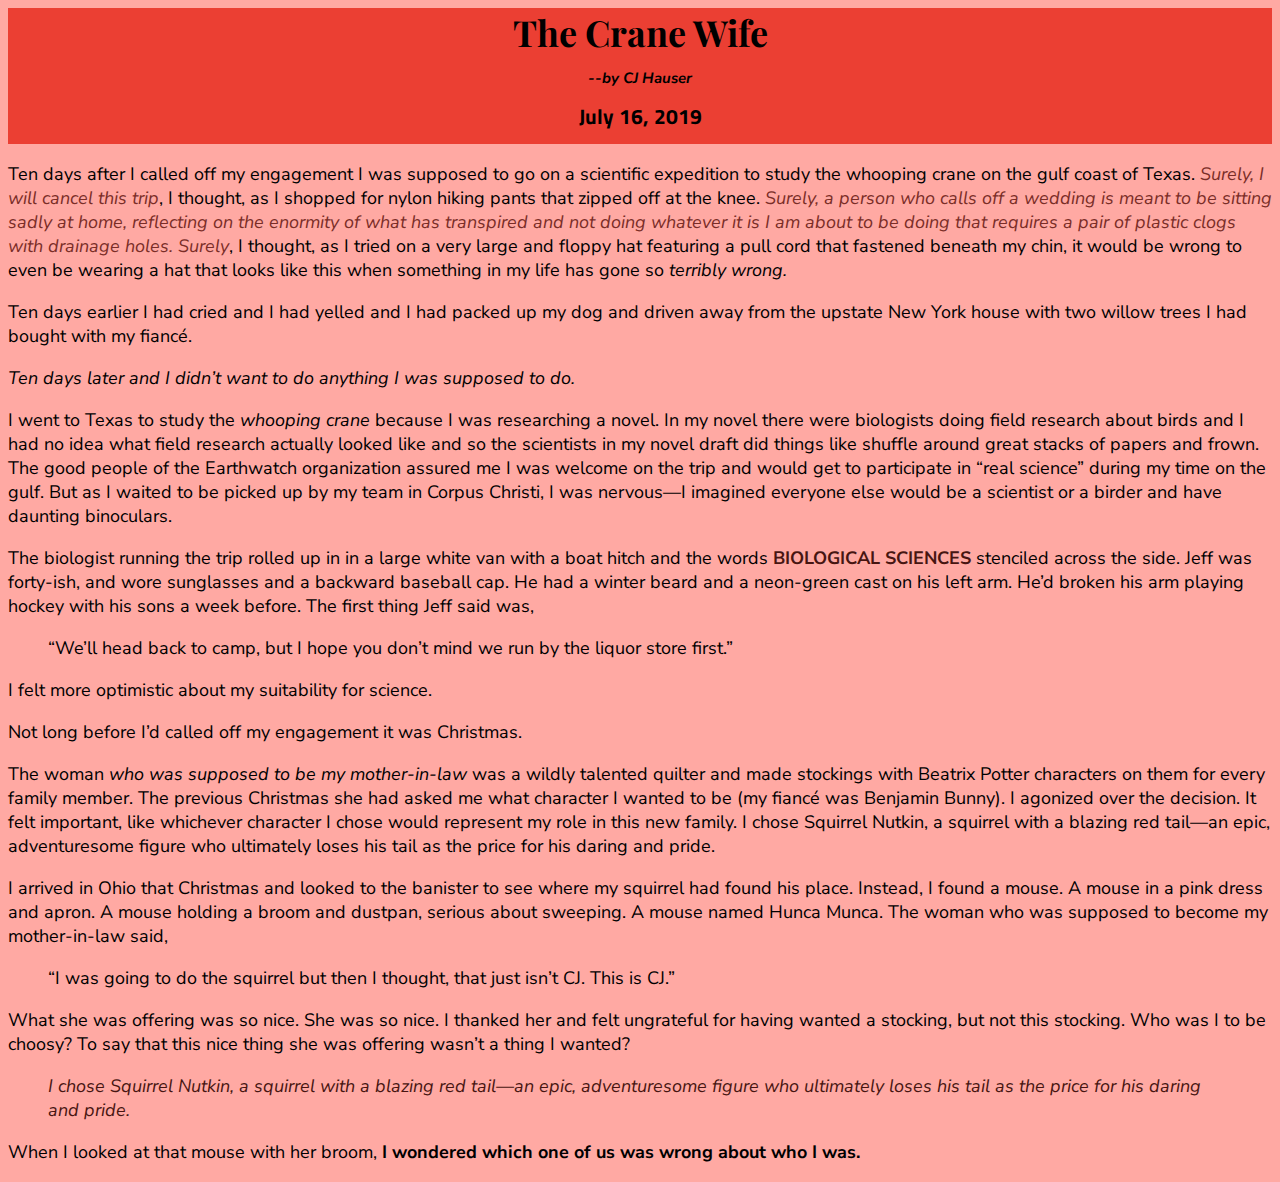
<file: project1/index.html>
<!DOCTYPE html>
<html lang="en">

<head>
    <meta charset="UTF-8">
    <meta name="viewport" content="width=device-width, initial-scale=1.0">
    <meta http-equiv="X-UA-Compatible" content="ie=edge">
    <link rel="stylesheet" href="styles.css">
    <link href="https://fonts.googleapis.com/css?family=Nunito+Sans|Playfair+Display|Titillium+Web&display=swap"
        rel="stylesheet">
    <title>project1_The Crane Wife</title>
</head>



<body>
    <header>

        <h1>The Crane Wife</h1>
        <h2><cite>--by CJ Hauser</h2></cite>
        <h3>July 16, 2019</h3>
    </header>
    <p>Ten days after I called off my engagement I was supposed to go on a scientific expedition to study the whooping
        crane on the gulf coast of Texas. <span class="thought"><i>Surely, I will cancel this trip</i></span>, I
        thought, as I shopped for nylon
        hiking pants that zipped off at the knee. <span class="thought"><i>Surely, a person who calls off a wedding is
                meant to be sitting
                sadly at home, reflecting on the enormity of what has transpired and not doing whatever it is I am about
                to
                be doing that requires a pair of plastic clogs with drainage holes. Surely</i></span>, I thought, as I
        tried on a
        very large and floppy hat featuring a pull cord that fastened beneath my chin, it would be wrong to even be
        wearing a hat that looks like this when something in my life has gone so <em>terribly wrong.</em></p>

    <p> Ten days earlier I had cried and I had yelled and I had packed up my dog and driven away from the upstate
        New York house with two willow trees I had bought with my fiancé.</p>

    <p><em>Ten days later and I didn’t want to do anything I was supposed to do.</em></p>


    <p>I went to Texas to study the <i>whooping crane</i> because I was researching a novel. In my novel there were
        biologists doing field research about birds and I had no idea what field research actually looked like and
        so the scientists in my novel draft did things like shuffle around great stacks of papers and frown. The
        good people of the Earthwatch organization assured me I was welcome on the trip and would get to participate
        in “real science” during my time on the gulf. But as I waited to be picked up by my team in Corpus Christi,
        I was nervous—I imagined everyone else would be a scientist or a birder and have daunting binoculars.</p>

    <p>The biologist running the trip rolled up in in a large white van with a boat hitch and the words <span
            class="name"><b>BIOLOGICAL
                SCIENCES </b></span>stenciled across the side. Jeff was forty-ish, and wore sunglasses and a backward
        baseball cap.
        He
        had a winter beard and a neon-green cast on his left arm. He’d broken his arm playing hockey with his sons a
        week before. The first thing Jeff said was, <blockquote>“We’ll head back to camp, but I hope you don’t mind we
            run by
            the liquor store first.”</blockquote> I felt more optimistic about my suitability for science.</p>


    <p>Not long before I’d called off my engagement it was Christmas.</p>

    <p>The woman <em>who was supposed to be my mother-in-law</em> was a wildly talented quilter and made stockings with
        Beatrix Potter characters on them for every family member. The previous Christmas she had asked me what
        character I wanted to be (my fiancé was Benjamin Bunny). I agonized over the decision. It felt important,
        like whichever character I chose would represent my role in this new family. I chose Squirrel Nutkin, a
        squirrel with a blazing red tail—an epic, adventuresome figure who ultimately loses his tail as the price
        for his daring and pride.</p>

    <p>I arrived in Ohio that Christmas and looked to the banister to see where my squirrel had found his place.
        Instead, I found a mouse. A mouse in a pink dress and apron. A mouse holding a broom and dustpan, serious
        about sweeping. A mouse named Hunca Munca. The woman who was supposed to become my mother-in-law said,
        <blockquote>“I
            was going to do the squirrel but then I thought, that just isn’t CJ. This is CJ.”</blockquote>
    </p>

    <p>What she was offering was so nice. She was so nice. I thanked her and felt ungrateful for having wanted a
        stocking, but not this stocking. Who was I to be choosy? To say that this nice thing she was offering wasn’t
        a thing I wanted?</p>
    <p>
        <blockquote> <span class="blockquote">I chose Squirrel Nutkin, a
                squirrel with a blazing red tail—an epic, adventuresome figure who ultimately loses his tail as the
                price
                for his daring and pride. </span>
        </blockquote>
    </p>

    <p>When I looked at that mouse with her broom, <strong>I wondered which one of us was wrong about who I
            was.</strong></p>

</body>

</html>
</file>
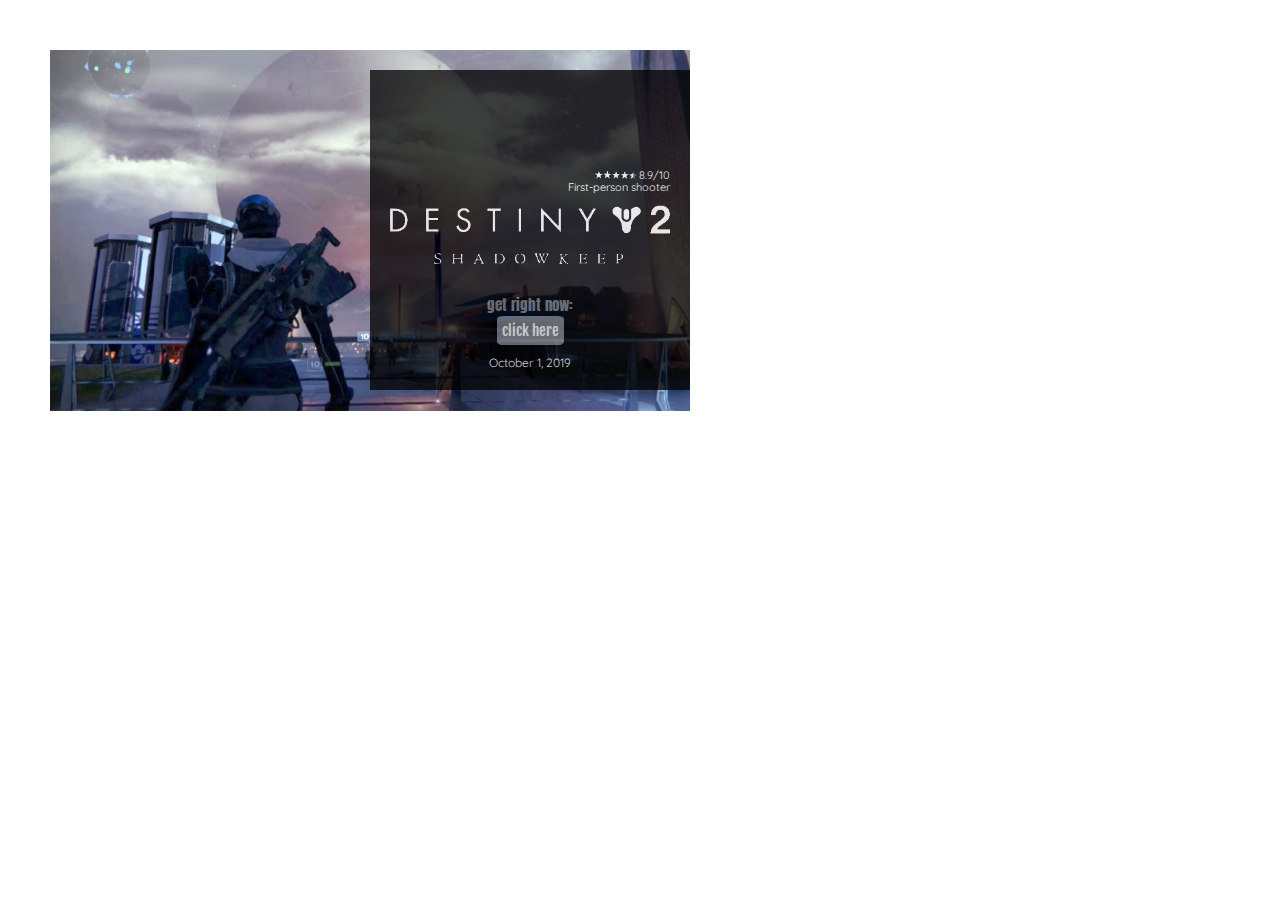
<file: project2/index.html>
<!DOCTYPE html>
<html lang="en">

<head>
    <meta charset="UTF-8">
    <meta name="viewport" content="width=device-width, initial-scale=1.0">
    <meta http-equiv="X-UA-Compatible" content="ie=edge">
    <link rel="stylesheet" href="styles.css">
    <link href="https://fonts.googleapis.com/css?family=Anton|Cabin|Fjalla+One|Quicksand&display=swap" rel="stylesheet">
    <title>destiny2gamecard</title>
    <STYLE>
        A {
            text-decoration: none;
        }
    </STYLE>
</head>


<body>
    <div class="card">
        <div class="star">
            <img src="images/starts.png" alt="4.5 star rating"></div>
        <div class="rating">
            <p>8.9/10</p>
        </div>
        <div class="fps">
            <p>First-person shooter</p>
        </div>
        <img src="images/title.png" alt="text title of destiny 2 shadowkeeper">
        <div class="promotion">
            <p>get right now:</p>
        </div>
        <div class="url">
            <p><a href="https://store.steampowered.com/app/1085660/Destiny_2/">click here</a></p>
        </div>
        <div class="release">
            <p>October 1, 2019</p>
        </div>
    </div>
</body>

</html>
</file>
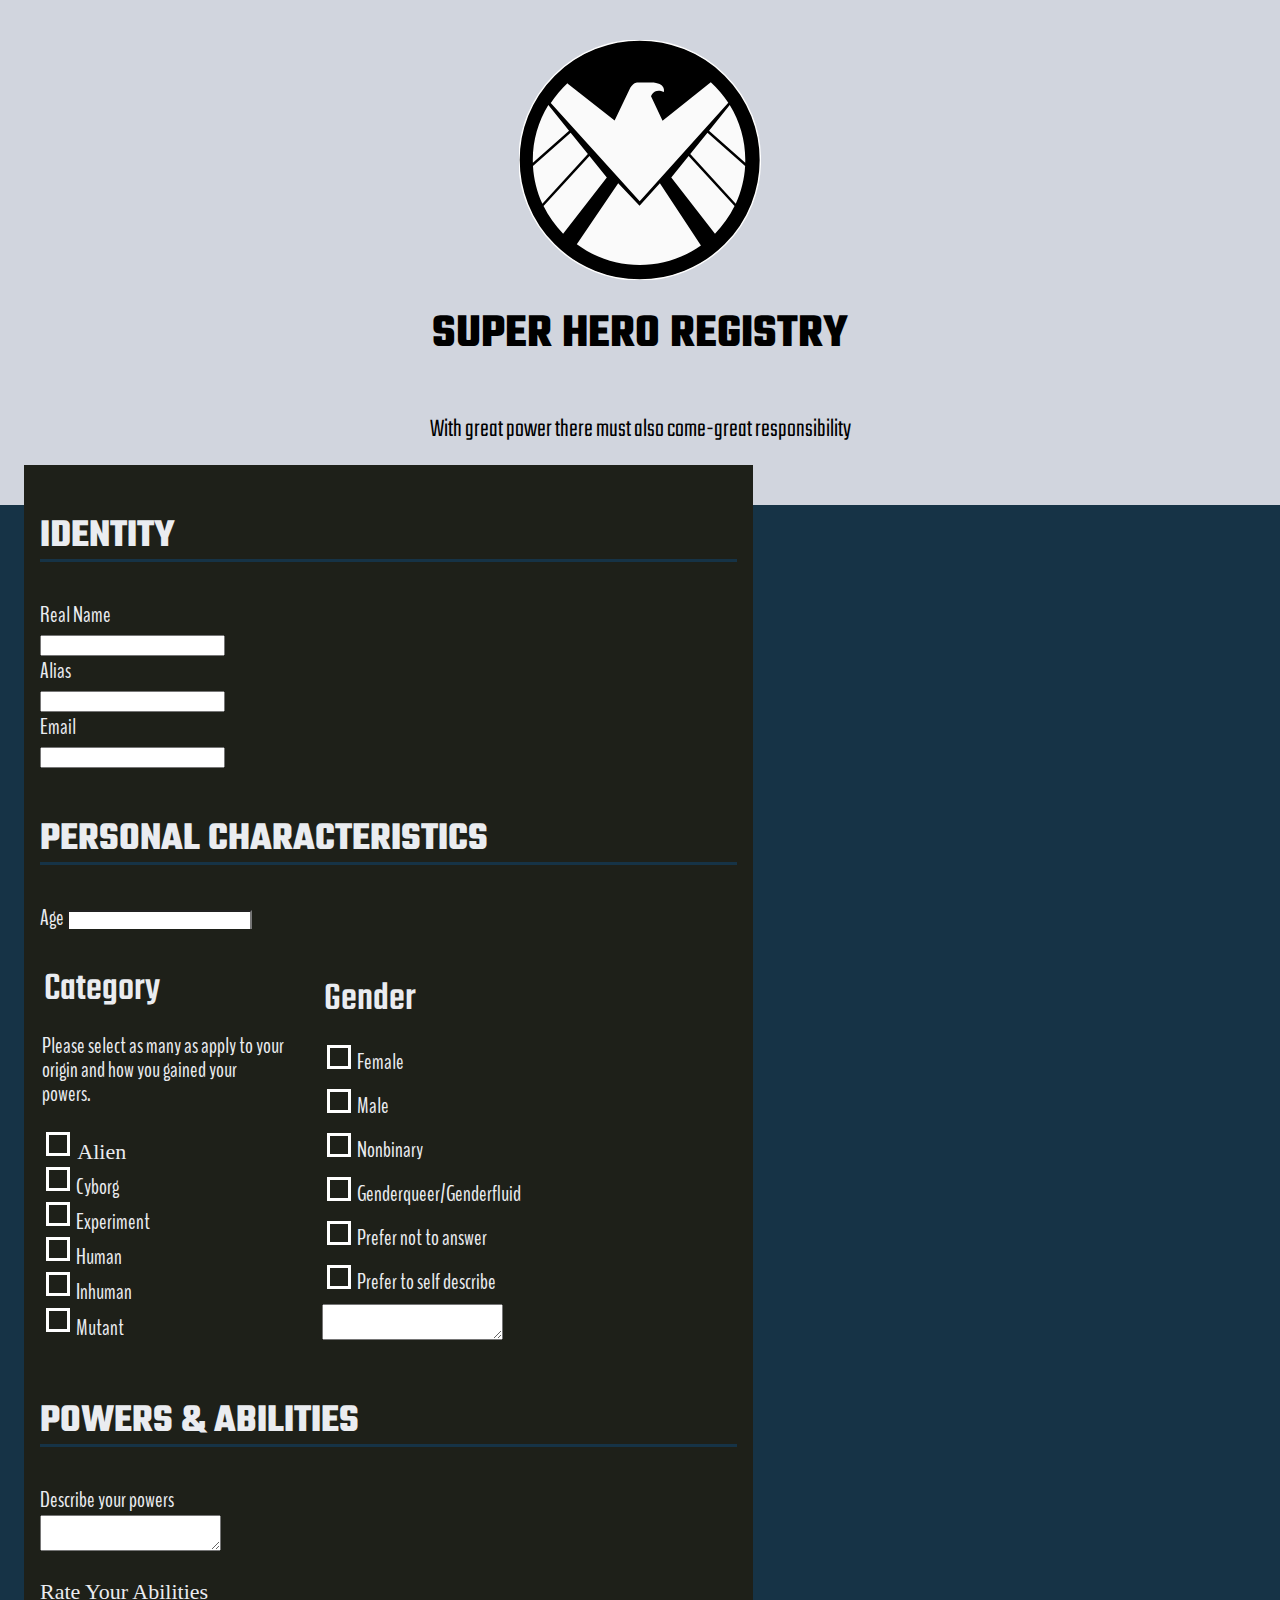
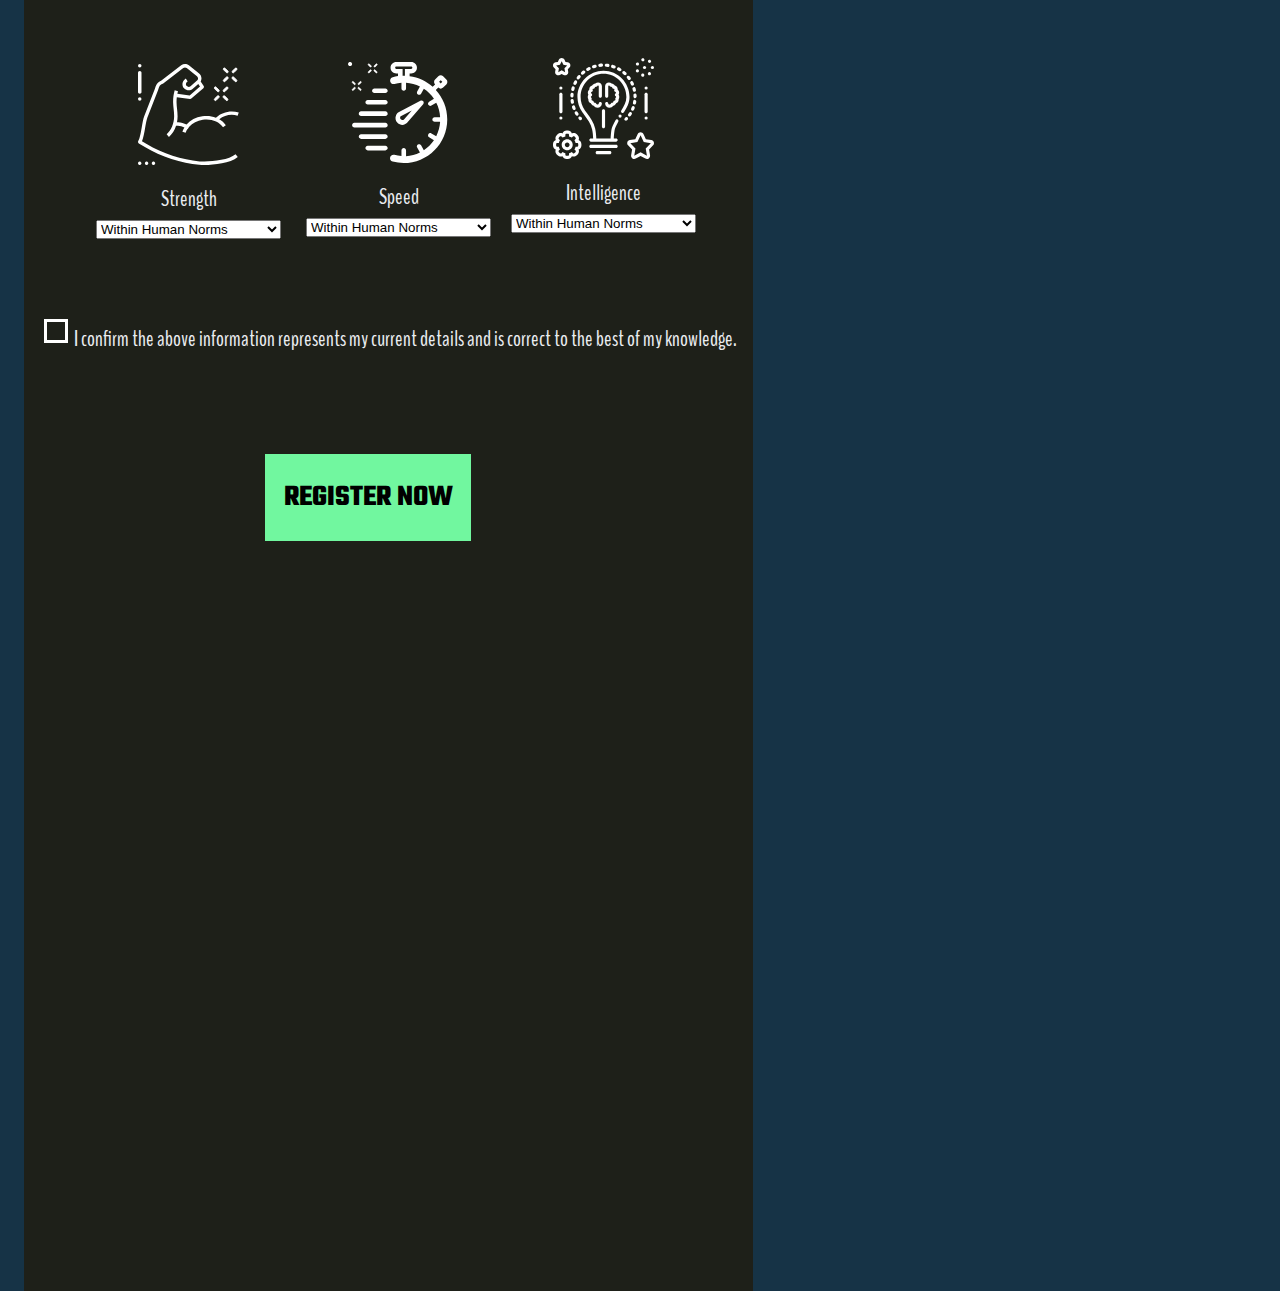
<file: project3/index1.html>
<!DOCTYPE html>
<html lang="en">

<head>
    <meta charset="UTF-8">
    <meta name="viewport" content="width=device-width, initial-scale=1.0">
    <meta http-equiv="X-UA-Compatible" content="ie=edge">
    <link href="https://fonts.googleapis.com/css?family=BenchNine:300,700|Teko:300,700&display=swap" rel="stylesheet">

    <link rel="stylesheet" href="styles1.css">
    <title>Super Hero Registry</title>
</head>
<header>
    <svg class="shield" viewBox="5 4.973 340 338.054" xmlns="http://www.w3.org/2000/svg">
        <ellipse cx="175" cy="174" rx="170" ry="169.027" style="stroke: rgb(255, 255, 255); stroke-width: 2px;" />
        <path
            d="M 73.895 65.03 C 64.66 73.591 56.543 83.283 49.737 93.877 L 175 231.997 L 299.789 93.474 C 292.838 82.853 284.558 73.164 275.148 64.646 L 207.21 118.741 L 190.98 84.357 C 190.98 84.357 194.97 72.179 209.098 78.317 C 209.098 78.317 212.785 64.842 190.989 64.842 L 172.316 64.842 C 172.316 64.842 165.766 63.796 160.586 74.685 L 139.711 118.366 L 73.268 66.211"
            style="stroke-width: 2px; fill: rgb(250, 250, 250);" />
        <path
            d="M 86.421 292.803 C 138.253 330.955 208.686 331.651 261.261 294.53 L 203.444 206.846 L 174.812 238.529 L 144.74 206.846 Z M 310.302 235.46 C 318.008 218.748 322.495 200.731 323.526 182.357 L 270.468 135.527 L 246.221 165.491 Z M 323.651 177.722 C 323.651 176.479 323.75 175.244 323.75 174 C 323.788 146.694 316.199 119.92 301.838 96.695 L 272.714 132.717 Z M 243.948 168.301 L 219.504 198.543 L 281.053 277.709 C 292.276 266.359 301.594 253.269 308.647 238.949 Z M 37.899 235.46 C 30.196 218.747 25.712 200.731 24.684 182.357 L 77.733 135.527 L 101.972 165.518 Z M 24.55 177.722 C 24.55 176.479 24.452 175.244 24.452 174 C 24.413 146.694 32.002 119.92 46.364 96.695 L 75.487 132.717 Z M 104.253 168.301 L 128.697 198.543 L 67.148 277.709 C 55.925 266.359 46.607 253.269 39.555 238.949 Z"
            style="stroke-width: 2px; fill: rgb(250, 250, 250);" />
    </svg>
    <h1>SUPER HERO REGISTRY</h1>
    <h2>With great power there must also come-great responsibility</h2>
</header>

<body>
    <main>
        <h3>IDENTITY</h3>
        <div class="form"></div>
        <form action="">
            <label for="real-name">Real Name</label>
            <input id="real-name" type="text">

            <label for="alias">Alias</label>
            <input id="alias" type="text">

            <label for="email">Email</label>
            <input id="email" type="email">
            <h3>PERSONAL CHARACTERISTICS</h3>
            <label for="age">
                Age
                <input id="age" type="number" placeholder="" required>

            </label>
            <div class="category">
                <fieldset>
                    <legend>Category</legend>
                    <div class="description">
                        <p>Please select as many as apply to your origin and how you gained your powers.</p>
                    </div>
                    <lable for="alien">
                        <input id="alien" type="checkbox">
                        Alien</label>
                        <label for="cyborg">
                            <input id="cyborg" type="checkbox">
                            Cyborg</label>
                        <label for="experiment">
                            <input id="experiment" type="checkbox">
                            Experiment</label>
                        <label for="human">
                            <input id="human" type="checkbox">
                            Human</label>
                        <label for="inhuman">
                            <input id="inhuman" type="checkbox">
                            Inhuman</label>
                        <label for="mutant">
                            <input id="mutant" type="checkbox">
                            Mutant</label>
                </fieldset>
            </div>
            <div class="gender">
                <fieldset>
                    <legend>Gender</legend>
                    <label for="female">
                        <input name="gender" id="female" type="radio">
                        Female</label>
                    <label for="male">
                        <input name="gender" id="male" type="radio">
                        Male</label>
                    <label for="nonbinary">
                        <input name="gender" id="nonbinary" type="radio">
                        Nonbinary</label>
                    <label for="genderqueer/genderfluid">
                        <input name="gender" id="genderqueer/genderfluid" type="radio">
                        Genderqueer/Genderfluid</label>
                    <label for="prefer not to answer">
                        <input name="gender" id="prefer not to answer" type="radio">
                        Prefer not to answer</label>
                    <label for="prefer to self describe">
                        <input name="gender" id="prefer to self describe" type="radio">
                        Prefer to self describe</label>
                    <textarea name="" id="prefer to self describe"></textarea>
                </fieldset>
            </div>
            <div class="powerabilities">
                <h3>POWERS & ABILITIES</h3>
                <div class="age">
                    <label for="powers">Describe your powers</label>
                    <textarea name="" id="powers"></textarea>
                </div>
                <p>Rate Your Abilities</p>
                <div class="musslearm">
                    <svg class="strength" viewBox="3.654 2.709 58.553 58.696" xmlns="http://www.w3.org/2000/svg">
                        <path
                            d="M 4.212 61.3 C 4.356 61.37 4.506 61.405 4.651 61.405 C 5.02 61.405 5.374 61.2 5.549 60.846 C 5.794 60.352 5.589 59.753 5.095 59.508 C 4.601 59.264 4.002 59.468 3.757 59.963 C 3.513 60.457 3.717 61.056 4.212 61.3 Z"
                            style="fill: rgb(255, 255, 255);" />
                        <path
                            d="M 8.216 61.3 C 8.36 61.37 8.51 61.405 8.655 61.405 C 9.024 61.405 9.378 61.2 9.553 60.846 C 9.798 60.352 9.593 59.753 9.099 59.508 C 8.605 59.264 8.006 59.468 7.761 59.963 C 7.517 60.457 7.721 61.056 8.216 61.3 Z"
                            style="fill: rgb(255, 255, 255);" />
                        <path
                            d="M 12.216 61.3 C 12.36 61.37 12.51 61.405 12.655 61.405 C 13.024 61.405 13.378 61.2 13.553 60.846 C 13.798 60.352 13.593 59.753 13.099 59.508 C 12.605 59.264 12.006 59.468 11.761 59.963 C 11.517 60.457 11.721 61.056 12.216 61.3 Z"
                            style="fill: rgb(255, 255, 255);" />
                        <path
                            d="M39.419,59.304c-10.048-0.85-21.536-4.617-30.731-10.08l-2.727-1.619c0.406-0.95,0.641-1.943,0.87-2.91  c0.068-0.29,0.137-0.579,0.209-0.865c0.211-0.827,0.445-2.175,0.716-3.734c0.39-2.245,0.875-5.039,1.313-6.162l5.99-15.352  c0.131-0.335,0.25-0.696,0.372-1.065c0.324-0.986,0.66-2.007,1.288-2.559c0.354-0.312,0.815-0.544,1.26-0.749  c0.052-0.023,0.101-0.051,0.146-0.083l11.853-9.077c0.594-0.457,1.418-0.451,2.004,0.02l5.944,4.755  c0.376,0.301,0.598,0.75,0.608,1.232s-0.191,0.94-0.554,1.258l-3.792,3.317c-0.644,0.563-1.616,0.528-2.219-0.073  c-0.346-0.346-0.516-0.822-0.468-1.309c0.049-0.486,0.31-0.921,0.717-1.192l0.336-0.225l-1.111-1.662l-0.335,0.224  c-0.907,0.604-1.489,1.573-1.597,2.658s0.273,2.149,1.044,2.92c1.345,1.346,3.52,1.418,4.949,0.165l3.189-2.79l0.981,1.472  l-5.991,5.136l-7.157-0.895c0.109-0.512,0.234-1.021,0.38-1.525l-1.92-0.557c-0.671,2.309-0.981,4.698-0.926,7.103  c0.03,1.291,0.168,2.577,0.302,3.821c0.156,1.462,0.304,2.843,0.295,4.242c-0.027,4.189-1.65,8.1-4.341,10.459l1.318,1.504  c1.905-1.67,3.316-3.923,4.152-6.5c0.302-0.101,0.686-0.094,1.063-0.062c1.313,0.117,2.588,0.477,3.785,1.016  c-0.488,0.784-0.886,1.621-1.182,2.503l1.896,0.637c0.258-0.769,0.612-1.497,1.047-2.178c0.024,0.016,0.05,0.028,0.073,0.044  l0.959-1.399c1.884-2.11,4.66-3.581,7.889-4.064c4.835-0.725,9.33,0.933,11.751,4.317l1.627-1.164  c-1.004-1.403-2.306-2.55-3.808-3.42c2.897-2.411,7.09-3.279,10.665-2.037l0.656-1.889c-4.508-1.57-9.844-0.3-13.271,2.994  c-2.38-0.907-5.106-1.201-7.915-0.779c-3.739,0.558-6.961,2.292-9.154,4.787c-1.514-0.741-3.157-1.208-4.843-1.359  c-0.221-0.02-0.458-0.029-0.7-0.027c0.208-1.087,0.325-2.213,0.332-3.369c0.01-1.514-0.151-3.016-0.307-4.469  c-0.129-1.203-0.262-2.447-0.29-3.655c-0.024-1.004,0.032-2.005,0.148-2.998l7.666,0.958C33.917,22.997,33.959,23,34,23  c0.237,0,0.469-0.085,0.65-0.241l7-6c0.385-0.329,0.462-0.893,0.182-1.313l-1.754-2.632c0.299-0.548,0.471-1.161,0.457-1.803  c-0.023-1.076-0.52-2.079-1.359-2.751l-5.943-4.755c-1.308-1.046-3.148-1.062-4.474-0.042l-11.323,8.712l-0.37,0.253  c-0.535,0.249-1.143,0.567-1.666,1.027c-1.036,0.911-1.479,2.252-1.868,3.436c-0.109,0.333-0.217,0.66-0.335,0.964l-5.99,15.352  c-0.511,1.31-0.974,3.973-1.421,6.547c-0.253,1.455-0.491,2.83-0.683,3.583c-0.076,0.297-0.147,0.597-0.218,0.897  c-0.28,1.186-0.545,2.305-1.097,3.257c-0.274,0.474-0.116,1.081,0.354,1.36l3.523,2.093c9.443,5.609,21.25,9.479,31.585,10.353  c0.801,0.068,1.81,0.108,2.962,0.108c5.749,0,15.023-1.006,19.423-4.633l-1.271-1.543C55.82,58.975,44.479,59.73,39.419,59.304z"
                            style="fill: rgb(255, 255, 255);" />
                        <g style="" transform="matrix(0.883978, 0, 0, 0.886427, -4.810647, -5.505607)">
                            <path
                                d="M 61.767 27.286 C 61.867 27.386 62.067 27.486 62.267 27.486 C 62.467 27.486 62.667 27.386 62.767 27.286 C 63.067 26.986 63.067 26.486 62.767 26.286 L 60.967 24.486 C 60.667 24.186 60.167 24.186 59.967 24.486 C 59.667 24.786 59.667 25.286 59.967 25.486 L 61.767 27.286 Z"
                                style="stroke-width: 0.564843px; fill: rgb(255, 255, 255); stroke: rgb(255, 255, 255);" />
                            <path
                                d="M 67.467 33.086 C 67.567 33.186 67.767 33.286 67.967 33.286 C 68.167 33.286 68.367 33.186 68.467 33.086 C 68.767 32.786 68.767 32.286 68.467 32.086 L 66.667 30.286 C 66.367 29.986 65.867 29.986 65.667 30.286 C 65.467 30.586 65.367 31.086 65.667 31.286 L 67.467 33.086 Z"
                                style="stroke-width: 0.564843px; fill: rgb(255, 255, 255); stroke: rgb(255, 255, 255);" />
                            <path
                                d="M 60.467 33.286 C 60.667 33.286 60.867 33.186 60.967 33.086 L 62.767 31.286 C 63.067 30.986 63.067 30.486 62.767 30.286 C 62.467 29.986 61.967 29.986 61.767 30.286 L 59.967 31.986 C 59.667 32.286 59.667 32.786 59.967 32.986 C 60.067 33.186 60.267 33.286 60.467 33.286 Z"
                                style="stroke-width: 0.564843px; fill: rgb(255, 255, 255); stroke: rgb(255, 255, 255);" />
                            <path
                                d="M 66.267 27.486 C 66.467 27.486 66.667 27.386 66.767 27.286 L 68.567 25.486 C 68.867 25.186 68.867 24.686 68.567 24.486 C 68.267 24.286 67.767 24.186 67.567 24.486 L 65.767 26.286 C 65.467 26.586 65.467 27.086 65.767 27.286 C 65.867 27.386 66.067 27.486 66.267 27.486 Z"
                                style="stroke-width: 0.564843px; fill: rgb(255, 255, 255); stroke: rgb(255, 255, 255);" />
                        </g>
                        <g style="" transform="matrix(0.883978, 0, 0, 0.886427, 0.396386, -16.505608)">
                            <path
                                d="M 61.767 27.286 C 61.867 27.386 62.067 27.486 62.267 27.486 C 62.467 27.486 62.667 27.386 62.767 27.286 C 63.067 26.986 63.067 26.486 62.767 26.286 L 60.967 24.486 C 60.667 24.186 60.167 24.186 59.967 24.486 C 59.667 24.786 59.667 25.286 59.967 25.486 L 61.767 27.286 Z"
                                style="stroke-width: 0.564843px; fill: rgb(255, 255, 255); stroke: rgb(255, 255, 255);" />
                            <path
                                d="M 67.467 33.086 C 67.567 33.186 67.767 33.286 67.967 33.286 C 68.167 33.286 68.367 33.186 68.467 33.086 C 68.767 32.786 68.767 32.286 68.467 32.086 L 66.667 30.286 C 66.367 29.986 65.867 29.986 65.667 30.286 C 65.467 30.586 65.367 31.086 65.667 31.286 L 67.467 33.086 Z"
                                style="stroke-width: 0.564843px; fill: rgb(255, 255, 255); stroke: rgb(255, 255, 255);" />
                            <path
                                d="M 60.467 33.286 C 60.667 33.286 60.867 33.186 60.967 33.086 L 62.767 31.286 C 63.067 30.986 63.067 30.486 62.767 30.286 C 62.467 29.986 61.967 29.986 61.767 30.286 L 59.967 31.986 C 59.667 32.286 59.667 32.786 59.967 32.986 C 60.067 33.186 60.267 33.286 60.467 33.286 Z"
                                style="stroke-width: 0.564843px; fill: rgb(255, 255, 255); stroke: rgb(255, 255, 255);" />
                            <path
                                d="M 66.267 27.486 C 66.467 27.486 66.667 27.386 66.767 27.286 L 68.567 25.486 C 68.867 25.186 68.867 24.686 68.567 24.486 C 68.267 24.286 67.767 24.186 67.567 24.486 L 65.767 26.286 C 65.467 26.586 65.467 27.086 65.767 27.286 C 65.867 27.386 66.067 27.486 66.267 27.486 Z"
                                style="stroke-width: 0.564843px; fill: rgb(255, 255, 255); stroke: rgb(255, 255, 255);" />
                        </g>
                        <g transform="matrix(1, 0, 0, 1, -3.770447, 0.000099)">
                            <circle cx="8.439" cy="23.002" r="1.015" style="fill: rgb(255, 255, 255);" />
                            <circle cx="8.439" cy="3.724" r="1.015" style="fill: rgb(255, 255, 255);" />
                            <path
                                d="M 9.453 7.782 C 9.453 7.222 8.999 6.768 8.439 6.768 C 7.879 6.768 7.424 7.222 7.424 7.782 L 7.424 18.943 C 7.424 19.504 7.879 19.958 8.439 19.958 C 8.999 19.958 9.453 19.504 9.453 18.943 L 9.453 7.782 Z"
                                style="fill: rgb(255, 255, 255);" />
                        </g>
                    </svg>
                    <label for="strength">Strength</label>
                    <select name="" id="strength">
                        <option value="within human norms">Within Human Norms</option>
                        <option value="noticeably above norms">Noticeably Above Norms</option>
                        <option value="significantly beyond norms">Significantly Beyond Norms</option>
                        <option value="wildy beyond norms">Wildy Beyond Norms</option>
                        <option value="unlimited">Unlimited</option>
                    </select>
                </div>

                <div class="clock">
                    <svg class="speed" viewBox="4.921 6 88 88" xmlns="http://www.w3.org/2000/svg">
                        <path
                            d="M83.6,28.3L83.6,28.3c0.6,0.6,1.4,0.9,2.1,0.9s1.5-0.3,2.1-0.9l2.8-2.8c0.6-0.6,0.9-1.3,0.9-2.1c0-0.8-0.3-1.6-0.9-2.1  l-2.8-2.8c-1.2-1.2-3.1-1.2-4.2,0l-2.8,2.8c-0.6,0.6-0.9,1.3-0.9,2.1c0,0.8,0.3,1.6,0.9,2.1l0,0l-2.1,2.1  c-5.5-4.9-12.4-8.2-20.1-9.2V16H60c2.8,0,5-2.2,5-5s-2.2-5-5-5H47c-2.8,0-5,2.2-5,5s2.2,5,5,5h1.5v2.3c-1.6,0.2-3.1,0.5-4.6,0.9  c-1.6,0.4-2.6,2.1-2.2,3.7c0.4,1.6,2,2.6,3.7,2.2c2-0.5,4.1-0.8,6.1-1V29c0,1.1,0.9,2,2,2s2-0.9,2-2v-4.9c4.3,0.3,8.4,1.4,12.1,3.3  l-2.4,4.2c-0.5,1-0.2,2.2,0.7,2.7c0.3,0.2,0.7,0.3,1,0.3c0.7,0,1.4-0.4,1.7-1l2.4-4.2c3.5,2.3,6.4,5.2,8.8,8.7l-4.2,2.5  c-0.9,0.6-1.3,1.8-0.7,2.7c0.4,0.6,1,1,1.7,1c0.3,0,0.7-0.1,1-0.3l4.2-2.5c2,3.8,3.2,8.1,3.4,12.6h-4.8c-1.1,0-2,0.9-2,2s0.9,2,2,2  h4.8c-0.3,4.5-1.5,8.7-3.4,12.6l-4.2-2.5c-1-0.6-2.2-0.3-2.7,0.7s-0.3,2.2,0.7,2.7l4.2,2.5c-2.3,3.4-5.3,6.4-8.8,8.7l-2.4-4.2  c-0.5-1-1.8-1.3-2.7-0.7c-1,0.5-1.3,1.8-0.7,2.7l2.4,4.2c-3.7,1.8-7.8,3-12.1,3.3V83c0-1.1-0.9-2-2-2s-2,0.9-2,2v4.9  c-2.1-0.1-4.1-0.4-6.2-1c-1.6-0.4-3.2,0.5-3.7,2.2c-0.4,1.6,0.5,3.2,2.2,3.7c3.1,0.8,6.3,1.2,9.6,1.2c21,0,38-17,38-38  c0-9.9-3.8-18.9-10-25.6L83.6,28.3z M85.7,21.9l1.4,1.4l-1.4,1.4l-1.4-1.4L85.7,21.9z M47,12c-0.5,0-1-0.5-1-1s0.5-1,1-1h13  c0.5,0,1,0.5,1,1s-0.5,1-1,1h-5.5v6c-0.4,0-0.7,0-1.1,0c-0.3,0-0.6,0-0.9,0v-6H47z M56.5,58.9c0,0,0.1-0.1,0.1-0.1l13.8-15.9  c0.6-0.7,0.7-1.8,0.1-2.6c-0.6-0.8-1.6-1-2.5-0.5l-18.6,9.8c-1.2,0.6-2.1,1.6-2.6,2.7c-1,2.2-0.5,4.8,1.2,6.6  c1.2,1.2,2.8,1.9,4.3,1.9C53.8,60.5,55.3,60,56.5,58.9z M50.9,55.9c-0.6-0.6-0.7-1.4-0.4-2.2c0.1-0.3,0.4-0.5,0.8-0.7l9.2-4.8  L53.7,56C52.9,56.7,51.6,56.7,50.9,55.9z M39.5,31c0,1.1-0.9,2-2,2h-9.6c-1.1,0-2-0.9-2-2s0.9-2,2-2h9.6C38.6,29,39.5,29.9,39.5,31z   M39.5,41c0,1.1-0.9,2-2,2H22.1c-1.1,0-2-0.9-2-2s0.9-2,2-2h15.4C38.6,39,39.5,39.9,39.5,41z M39.5,51c0,1.1-0.9,2-2,2H16.3  c-1.1,0-2-0.9-2-2s0.9-2,2-2h21.2C38.6,49,39.5,49.9,39.5,51z M39.5,61c0,1.1-0.9,2-2,2h-27c-1.1,0-2-0.9-2-2s0.9-2,2-2h27  C38.6,59,39.5,59.9,39.5,61z M39.5,71c0,1.1-0.9,2-2,2H16.3c-1.1,0-2-0.9-2-2s0.9-2,2-2h21.2C38.6,69,39.5,69.9,39.5,71z M39.5,81  c0,1.1-0.9,2-2,2H22.1c-1.1,0-2-0.9-2-2s0.9-2,2-2h15.4C38.6,79,39.5,79.9,39.5,81z"
                            style="fill: rgb(255, 255, 255);" />
                        <g style="" transform="matrix(0.883978, 0, 0, 0.886427, -44.310604, 1.387691)">
                            <path
                                d="M 61.767 27.286 C 61.867 27.386 62.067 27.486 62.267 27.486 C 62.467 27.486 62.667 27.386 62.767 27.286 C 63.067 26.986 63.067 26.486 62.767 26.286 L 60.967 24.486 C 60.667 24.186 60.167 24.186 59.967 24.486 C 59.667 24.786 59.667 25.286 59.967 25.486 L 61.767 27.286 Z"
                                style="stroke-width: 0.564843px; fill: rgb(255, 255, 255); stroke: rgb(255, 255, 255);" />
                            <path
                                d="M 67.467 33.086 C 67.567 33.186 67.767 33.286 67.967 33.286 C 68.167 33.286 68.367 33.186 68.467 33.086 C 68.767 32.786 68.767 32.286 68.467 32.086 L 66.667 30.286 C 66.367 29.986 65.867 29.986 65.667 30.286 C 65.467 30.586 65.367 31.086 65.667 31.286 L 67.467 33.086 Z"
                                style="stroke-width: 0.564843px; fill: rgb(255, 255, 255); stroke: rgb(255, 255, 255);" />
                            <path
                                d="M 60.467 33.286 C 60.667 33.286 60.867 33.186 60.967 33.086 L 62.767 31.286 C 63.067 30.986 63.067 30.486 62.767 30.286 C 62.467 29.986 61.967 29.986 61.767 30.286 L 59.967 31.986 C 59.667 32.286 59.667 32.786 59.967 32.986 C 60.067 33.186 60.267 33.286 60.467 33.286 Z"
                                style="stroke-width: 0.564843px; fill: rgb(255, 255, 255); stroke: rgb(255, 255, 255);" />
                            <path
                                d="M 66.267 27.486 C 66.467 27.486 66.667 27.386 66.767 27.286 L 68.567 25.486 C 68.867 25.186 68.867 24.686 68.567 24.486 C 68.267 24.286 67.767 24.186 67.567 24.486 L 65.767 26.286 C 65.467 26.586 65.467 27.086 65.767 27.286 C 65.867 27.386 66.067 27.486 66.267 27.486 Z"
                                style="stroke-width: 0.564843px; fill: rgb(255, 255, 255); stroke: rgb(255, 255, 255);" />
                        </g>
                        <path
                            d="M 5.92 9.393 C 6.178 9.519 6.447 9.581 6.706 9.581 C 7.367 9.581 8.001 9.214 8.314 8.58 C 8.753 7.696 8.386 6.623 7.501 6.185 C 6.617 5.748 5.544 6.113 5.105 6.999 C 4.669 7.884 5.034 8.956 5.92 9.393 Z"
                            style="fill: rgb(255, 255, 255);" />
                        <g style="" transform="matrix(0.883978, 0, 0, 0.886427, -30.387737, -13.924606)">
                            <path
                                d="M 61.767 27.286 C 61.867 27.386 62.067 27.486 62.267 27.486 C 62.467 27.486 62.667 27.386 62.767 27.286 C 63.067 26.986 63.067 26.486 62.767 26.286 L 60.967 24.486 C 60.667 24.186 60.167 24.186 59.967 24.486 C 59.667 24.786 59.667 25.286 59.967 25.486 L 61.767 27.286 Z"
                                style="stroke-width: 0.564843px; fill: rgb(255, 255, 255); stroke: rgb(255, 255, 255);" />
                            <path
                                d="M 67.467 33.086 C 67.567 33.186 67.767 33.286 67.967 33.286 C 68.167 33.286 68.367 33.186 68.467 33.086 C 68.767 32.786 68.767 32.286 68.467 32.086 L 66.667 30.286 C 66.367 29.986 65.867 29.986 65.667 30.286 C 65.467 30.586 65.367 31.086 65.667 31.286 L 67.467 33.086 Z"
                                style="stroke-width: 0.564843px; fill: rgb(255, 255, 255); stroke: rgb(255, 255, 255);" />
                            <path
                                d="M 60.467 33.286 C 60.667 33.286 60.867 33.186 60.967 33.086 L 62.767 31.286 C 63.067 30.986 63.067 30.486 62.767 30.286 C 62.467 29.986 61.967 29.986 61.767 30.286 L 59.967 31.986 C 59.667 32.286 59.667 32.786 59.967 32.986 C 60.067 33.186 60.267 33.286 60.467 33.286 Z"
                                style="stroke-width: 0.564843px; fill: rgb(255, 255, 255); stroke: rgb(255, 255, 255);" />
                            <path
                                d="M 66.267 27.486 C 66.467 27.486 66.667 27.386 66.767 27.286 L 68.567 25.486 C 68.867 25.186 68.867 24.686 68.567 24.486 C 68.267 24.286 67.767 24.186 67.567 24.486 L 65.767 26.286 C 65.467 26.586 65.467 27.086 65.767 27.286 C 65.867 27.386 66.067 27.486 66.267 27.486 Z"
                                style="stroke-width: 0.564843px; fill: rgb(255, 255, 255); stroke: rgb(255, 255, 255);" />
                        </g>
                    </svg>
                    <label for="speed">Speed</label>
                    <select name="" id="speed">
                        <option value="within human norms">Within Human Norms</option>
                        <option value="noticeably above norms">Noticeably Above Norms</option>
                        <option value="significantly beyond norms">Significantly Beyond Norms</option>
                        <option value="wildy beyond norms">Wildy Beyond Norms</option>
                        <option value="unlimited">Unlimited</option>
                    </select>
                </div>

                <div class="bulb">
                    <svg class="intelligence" viewBox="0 0 128 128" xmlns="http://www.w3.org/2000/svg">
                        <path
                            d="M80,110H48c-1.1044998,0-2,0.8955002-2,2s0.8955002,2,2,2h32c1.1044998,0,2-0.8955002,2-2S81.1044998,110,80,110z"
                            style="fill: rgb(255, 255, 255);" />
                        <path
                            d="M72,118H56c-1.1044998,0-2,0.8955002-2,2s0.8955002,2,2,2h16c1.1044998,0,2-0.8955002,2-2S73.1044998,118,72,118z"
                            style="fill: rgb(255, 255, 255);" />
                        <path
                            d="M35.6278992,74.7368011c-0.7308998-0.8252029-1.9950981-0.902298-2.8232002-0.169899  c-0.8266983,0.7328949-0.9027996,1.9965973-0.169899,2.8231964c0.2318993,0.2621994,0.4668007,0.5214996,0.7050018,0.7769012  c0.3940964,0.4227982,0.928299,0.6367035,1.4638977,0.6367035c0.4883003,0,0.9776001-0.1777039,1.3628006-0.5366058  c0.8081017-0.7533951,0.8530006-2.0186005,0.1001015-2.8266983C36.0508003,75.2085037,35.8384018,74.9736023,35.6278992,74.7368011z  "
                            style="fill: rgb(255, 255, 255);" />
                        <path
                            d="M59.4101982,11.2622004c0.0761032,0,0.1528015-0.0044003,0.2304001-0.0132008  c0.6392021-0.0731993,1.2827034-0.1307993,1.9307022-0.1718998c1.1025009-0.0703001,1.9393997-1.0208998,1.8690987-2.1230001  c-0.0697975-1.1025395-1.0326996-1.9301696-2.1229973-1.8691397c-0.716301,0.0458999-1.4273033,0.1093802-2.1328011,0.1904302  c-1.0972023,0.1259799-1.8848,1.1176801-1.7588005,2.2148395C57.5424995,10.5102997,58.4076996,11.2622004,59.4101982,11.2622004z"
                            style="fill: rgb(255, 255, 255);" />
                        <path
                            d="M51.4580002,13.0200005c0.2094994,0,0.4219017-0.0332003,0.6314011-0.1025009  c0.6102982-0.2030993,1.2280006-0.3905993,1.8524971-0.5625c1.0649033-0.2934999,1.690403-1.3945999,1.3970032-2.4594898  c-0.2930031-1.0644598-1.3941002-1.6904297-2.4595032-1.3969698c-0.6908989,0.1904202-1.375,0.3984299-2.0517998,0.6230402  c-1.0477982,0.3481503-1.6152,1.4805202-1.2670975,2.52882C49.8394012,12.4892998,50.6200981,13.0200005,51.4580002,13.0200005z"
                            style="fill: rgb(255, 255, 255);" />
                        <path
                            d="M74.9756012,12.6205997c0.6205978,0.1880007,1.2343979,0.3921003,1.8407974,0.6107998  C77.0410004,13.3125,77.2705002,13.3511,77.4961014,13.3511c0.8183975,0,1.5868988-0.5064001,1.8808975-1.3207998  c0.3754044-1.0390997-0.1622009-2.1850901-1.2012024-2.5605698c-0.6718979-0.2431707-1.3520966-0.46875-2.0401001-0.6772499  c-1.0550995-0.3203106-2.1732941,0.2768593-2.4940948,1.3340197C73.3212967,11.1836004,73.9185028,12.3002996,74.9756012,12.6205997  z"
                            style="fill: rgb(255, 255, 255);" />
                        <path
                            d="M67.3813019,11.1493998c0.6464996,0.0576,1.2885971,0.1314001,1.9248962,0.2207003  c0.0947037,0.0131998,0.1884003,0.0199995,0.2812042,0.0199995c0.9809952,0,1.8373947-0.7226,1.9779968-1.7216396  c0.153801-1.0942402-0.6079025-2.1054697-1.7015991-2.2592797C69.160202,7.31006,68.4506989,7.2285199,67.7358017,7.16504  c-1.1009979-0.0956998-2.0712051,0.7143497-2.1694031,1.8149405C65.4688034,10.0801001,66.2813034,11.0513,67.3813019,11.1493998z"
                            style="fill: rgb(255, 255, 255);" />
                        <path
                            d="M26.5410004,55.7466011c-0.1074009-0.6348-0.1991997-1.2739029-0.2749004-1.9185028  c-0.1289005-1.0970993-1.1182003-1.8827972-2.2192001-1.7533989c-1.0972004,0.1289024-1.8822994,1.1226006-1.7533989,2.2192001  c0.0834999,0.7120018,0.1849995,1.418499,0.3031998,2.1187019c0.164999,0.9765968,1.0116997,1.6674995,1.9696999,1.6674995  c0.1107998,0,0.2231998-0.0093002,0.3354988-0.0283012C25.9911995,57.8676987,26.7250996,56.8353996,26.5410004,55.7466011z"
                            style="fill: rgb(255, 255, 255);" />
                        <path
                            d="M24.8682003,64.658699c0.3076,0.7915039,1.0634003,1.2763977,1.8647003,1.2763977  c0.2406998,0,0.485899-0.0439987,0.7235985-0.1362991c1.0298004-0.3998947,1.5401001-1.5586014,1.1402016-2.588398  c-0.2334003-0.6009979-0.4521999-1.2094002-0.6557999-1.8241997c-0.3471012-1.0483017-1.4795017-1.6156998-2.5272999-1.2695007  c-1.0489006,0.3472023-1.6172009,1.4790001-1.2696018,2.5273018C24.3691006,63.3232002,24.6103992,63.9950981,24.8682003,64.658699z  "
                            style="fill: rgb(255, 255, 255);" />
                        <path
                            d="M37.4453011,21.1557999c0.4745979,0,0.9511986-0.1679993,1.3325005-0.5088005  c0.4819984-0.4312,0.9741974-0.8495998,1.4776001-1.2558994c0.8592987-0.6938,0.9935989-1.9526005,0.2997971-2.8125  c-0.6933975-0.8584003-1.952198-0.9946003-2.8125-0.2998009c-0.5551987,0.4483013-1.0990982,0.9107018-1.6308975,1.3858013  c-0.8232002,0.7362995-0.894001,2.0009003-0.1581993,2.8241997C36.3485985,20.9307003,36.8959999,21.1557999,37.4453011,21.1557999z  "
                            style="fill: rgb(255, 255, 255);" />
                        <path
                            d="M44.0365982,16.3687c0.3408012,0,0.6870003-0.0874004,1.0030022-0.2714996  c0.5570984-0.3238001,1.1230011-0.6333008,1.6977005-0.9292002c0.9818993-0.5059004,1.3681984-1.7118998,0.8628006-2.6939001  c-0.5059013-0.9834003-1.7134018-1.3681002-2.6938019-0.8627996c-0.6352997,0.3271999-1.2607994,0.6699991-1.8764992,1.0278997  c-0.955101,0.5545998-1.2793007,1.7788-0.724102,2.7337999C42.6767998,16.0121994,43.3471985,16.3687,44.0365982,16.3687z"
                            style="fill: rgb(255, 255, 255);" />
                        <path
                            d="M82.1138,15.6201c0.5678024,0.3106003,1.1268997,0.6352997,1.6762009,0.9736996  c0.3266983,0.201601,0.6889954,0.2978001,1.0468979,0.2978001c0.671402,0,1.3266983-0.3379002,1.7045975-0.9516993  c0.5796051-0.9404001,0.2866058-2.1723003-0.6537933-2.7514c-0.6079025-0.3745003-1.2266006-0.7344007-1.8550034-1.0781002  c-0.9673004-0.5289001-2.1836014-0.1733999-2.7143021,0.7953997C80.7885971,13.8745003,81.1445007,15.0897999,82.1138,15.6201z"
                            style="fill: rgb(255, 255, 255);" />
                        <path
                            d="M96.4042969,69.277298c-0.3368988,0.552803-0.6875,1.0957031-1.0513,1.6294022  c-0.6224976,0.9125977-0.3866959,2.1567993,0.5259018,2.778801c0.3447037,0.2353973,0.7368011,0.347702,1.1245041,0.347702  c0.6391983,0,1.2670975-0.3057022,1.6542969-0.8735046c0.4019012-0.5894012,0.7896042-1.1899948,1.1615982-1.8003006  c0.5752029-0.9433975,0.2769012-2.1738968-0.6664963-2.7485962C98.2095032,68.0355988,96.9789963,68.3339996,96.4042969,69.277298z"
                            style="fill: rgb(255, 255, 255);" />
                        <path
                            d="M105.214798,57.4496994c0.1357956-0.6977005,0.2544022-1.4013977,0.3560028-2.1118011  c0.1562958-1.0932999-0.6035004-2.1064987-1.6973038-2.2626991c-1.0887985-0.1548004-2.1063995,0.6040001-2.2627029,1.6973  c-0.0917969,0.6430016-0.1996994,1.2812004-0.3226929,1.9135017c-0.2110062,1.0839996,0.4970932,2.1343002,1.5814972,2.3452988  c0.1288986,0.0248985,0.2574005,0.0371017,0.3837967,0.0371017C104.1913986,59.0684013,105.028801,58.4053001,105.214798,57.4496994  z"
                            style="fill: rgb(255, 255, 255);" />
                        <path
                            d="M89.9365005,21.3022003c0.3862991,0.3638,0.8788986,0.5440006,1.3705978,0.5440006  c0.5323029,0,1.0630035-0.2109013,1.456604-0.6289005c0.7573013-0.8042011,0.7192001-2.0698013-0.0849991-2.8271999  c-0.5200043-0.4897003-1.0522003-0.966301-1.5967026-1.4287014c-0.8432007-0.7142982-2.1049042-0.6107998-2.8192978,0.2295017  c-0.7148056,0.8422985-0.6123047,2.1040001,0.2294998,2.8193989C88.9849014,20.4286995,89.466301,20.8593998,89.9365005,21.3022003z  "
                            style="fill: rgb(255, 255, 255);" />
                        <path
                            d="M100.889595,66.8695984c0.7827988,0,1.5259018-0.4623947,1.846199-1.2294998  c0.2749023-0.6576996,0.5337067-1.3237,0.7754059-1.9979973c0.3731003-1.0396004-0.1669998-2.1851006-1.2065048-2.5581017  c-1.0395966-0.3731003-2.1850967,0.1665001-2.5580978,1.206501c-0.2192993,0.6098976-0.4526978,1.2123985-0.7011948,1.8075981  c-0.4258041,1.019104,0.0551987,2.1904984,1.0741959,2.6163025  C100.3715973,66.8198013,100.6327972,66.8695984,100.889595,66.8695984z"
                            style="fill: rgb(255, 255, 255);" />
                        <path
                            d="M105.9286957,46.7979012c-0.0625-1.1026001-1.0038986-1.9512024-2.1108017-1.8824005  c-1.1026001,0.0629997-1.9452972,1.0078011-1.8823929,2.1109009c0.0366974,0.642498,0.058197,1.2894974,0.0629959,1.9403992  c0.0087967,1.0990982,0.9023972,1.9843979,1.9995041,1.9843979c0.005394,0,0.0107956,0,0.0161972,0  c1.1044998-0.0087967,1.9930954-0.9111977,1.9842987-2.0156975  C105.9926987,48.2182999,105.9692001,47.5059013,105.9286957,46.7979012z"
                            style="fill: rgb(255, 255, 255);" />
                        <path
                            d="M102.1400986,36.9331017c-1.0678024,0.2826996-1.7045975,1.3773994-1.4223022,2.4447975  c0.1650009,0.6231003,0.3149033,1.2525024,0.4492035,1.8866997c0.1987,0.9415016,1.0292969,1.5870018,1.9545975,1.5870018  c0.1371994,0,0.2762985-0.0142021,0.4154968-0.0440025c1.0806046-0.2279968,1.7714996-1.2894974,1.5430069-2.3700981  c-0.1480026-0.7006989-0.3135071-1.3945007-0.4951019-2.0820007  C104.3026962,37.2871017,103.2040939,36.6523018,102.1400986,36.9331017z"
                            style="fill: rgb(255, 255, 255);" />
                        <path
                            d="M95.0117035,27.1504002c0.3896942,0.5527,1.0082932,0.847599,1.6366959,0.847599  c0.3980026,0,0.8003006-0.1185989,1.1503983-0.3652c0.9029007-0.6366997,1.1187057-1.8842983,0.4825058-2.7870998  c-0.411705-0.5834999-0.8365021-1.1557999-1.2754059-1.7162991c-0.6811981-0.8705997-1.9375-1.0230007-2.8077011-0.3428001  c-0.8700943,0.6812-1.0233994,1.9379997-0.3426971,2.8076C94.2534027,26.1030006,94.6391983,26.6215992,95.0117035,27.1504002z"
                            style="fill: rgb(255, 255, 255);" />
                        <path
                            d="M97.9882965,32.1391983c0.2871017,0.5761032,0.5600052,1.1606026,0.818306,1.752903  c0.3282013,0.7518997,1.0625,1.2006989,1.833992,1.2006989c0.2671051,0,0.5386047-0.0536995,0.7989044-0.1674995  c1.0121994-0.4414024,1.4750977-1.6201019,1.0331955-2.6328011c-0.2856979-0.6548004-0.586998-1.3008003-0.9042969-1.9375  c-0.4926987-0.9883003-1.6939011-1.3892002-2.6821976-0.8979988C97.8974991,29.9496994,97.4955978,31.1504002,97.9882965,32.1391983  z"
                            style="fill: rgb(255, 255, 255);" />
                        <path
                            d="M30.7567997,26.7793007c0.3584003,0.2660999,0.7769012,0.3944988,1.1914005,0.3944988  c0.6109009,0,1.2144012-0.2787991,1.6069984-0.8071003c0.3862-0.5199986,0.7846031-1.0292988,1.1958008-1.5272999  c0.7026024-0.8520985,0.5820007-2.1127987-0.2700005-2.816C33.6288986,21.3223,32.3686981,21.4424,31.6650009,22.2935009  c-0.4541016,0.5506992-0.8945007,1.113699-1.3208008,1.6875C29.6854992,24.8677006,29.8705997,26.1205997,30.7567997,26.7793007z"
                            style="fill: rgb(255, 255, 255);" />
                        <path
                            d="M28.7558994,72.2763977c0.3823013,0.5932007,1.0258007,0.9160004,1.6826,0.9160004  c0.3711014,0,0.7469997-0.1029968,1.0820007-0.319397c0.9281998-0.5986023,1.1953011-1.8364029,0.5966988-2.7646027  c-0.3500996-0.5424957-0.6869984-1.0942001-1.009798-1.6557999c-0.5508003-0.9564972-1.7734013-1.2850952-2.7314014-0.7352982  c-0.9570999,0.5513-1.2861996,1.7739029-0.7353992,2.7313995C27.9976006,71.0679016,28.3696003,71.6772003,28.7558994,72.2763977z"
                            style="fill: rgb(255, 255, 255);" />
                        <path
                            d="M23.9564991,49.9491997c0.0220013,0.0004997,0.0440006,0.0009995,0.0655003,0.0009995  c1.075201,0,1.9633999-0.8535004,1.9980011-1.9356003c0.0209999-0.6498985,0.0580997-1.296299,0.1103992-1.9379005  c0.0902996-1.1010971-0.7290001-2.0663986-1.8300991-2.1562996c-1.0952015-0.0917969-2.0664005,0.7285004-2.1563015,1.830101  c-0.0580997,0.7070007-0.0990982,1.4188995-0.1219997,2.1352005C21.9862995,48.9897003,22.8525009,49.9136009,23.9564991,49.9491997  z"
                            style="fill: rgb(255, 255, 255);" />
                        <path
                            d="M24.6338005,41.8203011C24.7891006,41.857399,24.9442997,41.875,25.0972004,41.875  c0.9056988,0,1.7259998-0.6190987,1.9442997-1.5386009c0.1499004-0.6307983,0.3148994-1.2552986,0.4955997-1.8735008  c0.3096008-1.0600967-0.2987995-2.1708984-1.3593998-2.4804993c-1.0571003-0.3075981-2.1709003,0.2993011-2.4804001,1.3594017  c-0.1993008,0.6825981-0.3819008,1.3735008-0.5473995,2.0708008C22.8945007,40.4868011,23.5590992,41.5648994,24.6338005,41.8203011  z"
                            style="fill: rgb(255, 255, 255);" />
                        <path
                            d="M26.9286995,33.9883003c0.2734013,0.1273994,0.5606003,0.1879997,0.8437996,0.1879997  c0.7534008,0,1.4746017-0.4277992,1.8139-1.1553001c0.2744007-0.5873985,0.5630016-1.1669998,0.8653011-1.7378006  c0.5170994-0.9755993,0.1455002-2.1864986-0.8306007-2.7035999c-0.9750996-0.5175991-2.1864986-0.1455002-2.7035999,0.8306007  c-0.3344994,0.6303005-0.6532993,1.2705002-0.9561005,1.9204006C25.4946003,32.331501,25.9272003,33.5214996,26.9286995,33.9883003z  "
                            style="fill: rgb(255, 255, 255);" />
                        <path
                            d="M94.4813995,75.4311981c-0.8060989-0.7543945-2.071701-0.7109985-2.8271027,0.0937042  c-0.2162933,0.2313995-0.4354935,0.4599991-0.657196,0.6855011c-0.7743988,0.7875977-0.7641983,2.0537949,0.0233994,2.8281937  c0.3891983,0.3833008,0.8959961,0.5742035,1.4023972,0.5742035c0.5170059,0,1.0345993-0.1996994,1.425705-0.597702  c0.2452011-0.2490005,0.4878006-0.5018997,0.7266006-0.7567978C95.3295975,77.4516983,95.2875977,76.185997,94.4813995,75.4311981z"
                            style="fill: rgb(255, 255, 255);" />
                        <path
                            d="M64,16.0811005c-18.1963005,0-33,15.0219002-33,33.4868011c0,6.9300995,2.1543007,13.6014977,6.2294998,19.2924957  c0.8125,1.134201,1.6376991,2.2518997,2.4599991,3.3647003c4.2915001,5.8091049,8.3451996,11.2954025,9.9111023,18.3159027  C50.4141006,94.1869965,50.7480011,98.6406021,50.8848,102H48c-1.1044998,0-2,0.8955002-2,2s0.8955002,2,2,2h32  c1.1044998,0,2-0.8955002,2-2s-0.8955002-2-2-2h-2.9657974c0.2157974-4.8134995,0.8690948-9.6836014,0.947197-10.2538986  c0.3848038-2.8051987,2.0820999-5.9941025,3.5795975-8.8076019c0.4307022-0.8096008,0.849205-1.596199,1.2271042-2.3510971  c0.4945984-0.9873047,0.0951996-2.189003-0.892601-2.6836014c-0.9849014-0.4926987-2.1884995-0.0951996-2.6836014,0.892601  c-0.3638,0.7260971-0.7670975,1.4833984-1.1820984,2.2626953c-1.6542969,3.1084061-3.5298004,6.6323013-4.0112,10.1440048  C73.8852997,92.1753006,73.2401962,97.0698013,73.0313034,102H54.8881989  c-0.139698-3.5478973-0.4936981-8.3403015-1.383297-12.330101c-1.7505035-7.8456955-6.2481003-13.9340973-10.5982018-19.8218002  c-0.8105011-1.0970993-1.6245003-2.1987-2.4253006-3.3167953C36.8955002,61.5238991,35,55.6576996,35,49.5679016  c0-16.2593002,13.0093002-29.4868011,29-29.4868011s29,13.2275009,29,29.4868011  c0,6.4291992-3.089798,11.9247971-6.4287033,16.9061966c-0.6151962,0.9175034-0.3700943,2.160202,0.5474014,2.7749023  c0.9184036,0.6156998,2.1595993,0.3696976,2.7749023-0.5473022C93.5845032,63.1953011,97,57.0663986,97,49.5679016  C97,31.1030006,82.1962967,16.0811005,64,16.0811005z"
                            style="fill: rgb(255, 255, 255);" />
                        <ellipse cx="85" cy="73.5766754" rx="2" ry="2.01805" style="fill: rgb(255, 255, 255);" />
                        <path
                            d="M59.9682999,50.3998985c0.0014,0,0.0028992,0,0.0043983,0c1.1025009,0,1.9975014-0.8925972,2-1.9955978L62,35.6889992  C62,33.1035004,59.8096008,31,57.1171989,31c-1.2978973,0-2.5102997,0.4843998-3.4101982,1.3325005  c-1.7215996,0.2226982-3.2265015,1.2266006-4.0560989,2.6557999c-2.0757027,0.4911995-3.6201019,2.294899-3.6201019,4.4389  c0,0.1904984,0.0121994,0.3789978,0.0360985,0.5654984c-1.1947975,1.0078011-1.9223976,2.4775009-1.9223976,4.0527  c0,0.9234009,0.2504997,1.8203011,0.7075996,2.6099014C44.3056984,47.4546013,44,48.4014015,44,49.3905983  c0,0.9878006,0.3036995,1.939003,0.8588982,2.7461014c-0.0409966,0.2481003-0.0614967,0.5-0.0614967,0.7549019  c0,2.0033989,1.2910004,3.748497,3.1341972,4.4774971c0.5894012,1.5650024,1.9830017,2.7681007,3.6954002,3.1475029  C52.6338005,62.0415001,54.3964996,63,56.3549995,63c3.0868988,0,5.5980988-2.4023018,5.5980988-5.3549995  c0-1.1044998-0.8955002-2-2-2s-2,0.8955002-2,2C57.9530983,58.3921013,57.2363014,59,56.3549995,59  c-0.7118988,0-1.3442993-0.4081993-1.5381012-0.9926987c-0.2841988-0.8558998-1.1371994-1.4111023-2.0346985-1.3647003  c-0.6323013,0-1.1498985-0.4190025-1.153801-0.9341011c-0.0083008-1.0474014-0.8232002-1.9110985-1.8680992-1.9799995  c-0.5307999-0.035099-0.9628983-0.4105988-0.9628983-0.8368988c0-0.1060028,0.0267982-0.2090034,0.0819969-0.3145027  c0.4409027-0.8432007,0.2266006-1.8797989-0.5121994-2.4794006C48.2299995,49.9863014,48,49.7461014,48,49.3905983  c0-0.3378983,0.2123985-0.6512985,0.5679016-0.8387985c0.6195984-0.3266983,1.0233994-0.953701,1.0639-1.6534004  c0.0405998-0.6991997-0.2876015-1.3685989-0.8652-1.7650986c-0.3955002-0.2709999-0.6221008-0.6674995-0.6221008-1.0879021  c0-0.5565987,0.4116974-1.0761986,1.0239983-1.2924995c0.5951996-0.2098999,1.0561028-0.6884003,1.2441025-1.2910004  c0.1875-0.6024971,0.0795975-1.258297-0.2905006-1.7689972c-0.0615997-0.0845032-0.091301-0.171402-0.091301-0.2657013  c0-0.3065987,0.3403015-0.5658989,0.8291016-0.5658989c0.0043983,0,0.0087967,0,0.0135994,0  c0.9916992,0.0854988,1.903801-0.5864029,2.1186981-1.5649033c0.1264992-0.5761986,0.7456017-1.0107994,1.4263-1.0107994  l0.1435013,0.0079002c0.7080002,0.036602,1.3818016-0.3120995,1.7691002-0.907299  C56.4525986,35.1996994,56.7230988,35,57.1171989,35C57.5956993,35,58,35.3153992,58,35.6846008l-0.0273018,12.7108994  C57.9701996,49.5,58.8638,50.3974991,59.9682999,50.3998985z"
                            style="fill: rgb(255, 255, 255);" />
                        <path
                            d="M78.2397003,53.7285004c-1.044899,0.0689011-1.8598022,0.9325981-1.868103,1.9799995  c-0.0038986,0.5131989-0.5180969,0.9310989-1.176796,0.9310989c-0.0024033,0-0.0048981,0-0.0067978,0  c-0.9111023-0.0527-1.7212067,0.5123024-2.0049057,1.3677025C72.9893036,58.5918007,72.3569031,59,71.6449966,59  c-0.8812943,0-1.5980988-0.6078987-1.5980988-1.3549995c0-1.1044998-0.8955002-2-2-2s-2,0.8955002-2,2  c0,2.9526978,2.5112,5.3549995,5.5980988,5.3549995c1.9585037,0,3.7212067-0.9584999,4.7280045-2.4833984  c1.7124023-0.3794022,3.1059952-1.5825005,3.6953964-3.1475029c1.8432007-0.7290001,3.134201-2.4740982,3.134201-4.4774971  c0-0.2549019-0.0205002-0.5068016-0.0615005-0.7549019C83.6962967,51.3296013,84,50.3783989,84,49.3905983  c0-0.9891968-0.3057022-1.935997-0.8520966-2.7352982c0.4570999-0.7896004,0.7075958-1.6865005,0.7075958-2.6099014  c0-1.5751991-0.7276001-3.044899-1.9224014-4.0527c0.0239029-0.1865005,0.0361023-0.375,0.0361023-0.5654984  c0-2.144001-1.5444031-3.9477005-3.6201019-4.4389c-0.8295975-1.4291992-2.3344955-2.4331017-4.0560989-2.6557999  C73.3930969,31.4843998,72.1807022,31,70.8827972,31C68.1903992,31,66,33.1035004,66,35.6934013l0.027298,12.7108994  c0.0025024,1.1030006,0.8974991,1.9955978,2,1.9955978c0.001503,0,0.0029984,0,0.0044022,0  C69.1362,50.3974991,70.0298004,49.5,70.027298,48.3955002L70,35.6889992C70,35.3153992,70.4042969,35,70.8827972,35  c0.394104,0,0.6646042,0.1996994,0.7861023,0.3862c0.3872986,0.5951996,1.064003,0.9439011,1.769104,0.907299  c0.0077972-0.0004997,0.1210938-0.0074005,0.1293945-0.0079002c0.6948013,0,1.3139038,0.4346008,1.4403992,1.0107994  c0.2139053,0.9785004,1.2036057,1.6445007,2.2046051,1.5600014c0.4101944,0,0.7567978,0.2612991,0.7567978,0.5708008  c0,0.0942993-0.0297012,0.1811981-0.091301,0.2657013c-0.3701019,0.5107002-0.4779968,1.1665001-0.2904968,1.7689972  c0.1879959,0.6026001,0.6488953,1.0811005,1.2440948,1.2910004c0.6123047,0.216301,1.0240021,0.7359009,1.0240021,1.2924995  c0,0.4204025-0.2266006,0.8169022-0.6221008,1.0879021c-0.5775986,0.3964996-0.9057999,1.0658989-0.8651962,1.7650986  c0.0404968,0.6996994,0.4442978,1.3267021,1.0638962,1.6534004C79.7875977,48.7392998,80,49.0527,80,49.3905983  c0,0.3555031-0.2300034,0.5957031-0.3672028,0.7070999c-0.7388,0.5996017-0.9530945,1.6362-0.5121994,2.4794006  c0.0551987,0.1054993,0.0820007,0.2084999,0.0820007,0.3145027C79.2025986,53.3179016,78.7705002,53.6934013,78.2397003,53.7285004z  "
                            style="fill: rgb(255, 255, 255);" />
                        <path
                            d="M64,89c1.1044998,0,2-0.8955002,2-2V67c0-1.1044998-0.8955002-2-2-2s-2,0.8955002-2,2v20C62,88.1044998,62.8955002,89,64,89  z"
                            style="fill: rgb(255, 255, 255);" />
                        <path
                            d="M32.4701996,104.0058975c0.3521004-0.7798004,0.5156021-1.6464996,0.4639015-2.5263977  c-0.0806007-1.3705978-0.6685028-2.6689987-1.6548004-3.6557999l-1.0995998-1.1006012  c-1.0650005-1.0615005-2.5142002-1.6669006-3.9824009-1.6669006c-0.7754002-0.0004959-1.5240002,0.1621017-2.2050991,0.4697037  C23.2099991,93.4701996,21.1669998,92,18.7763996,92h-1.5536995c-2.3907003,0-4.4336004,1.4701996-5.2159004,3.5259018  c-0.6810999-0.3076019-1.4286995-0.4697037-2.2045498-0.4697037c-1.4682703-0.0004959-2.9179697,0.6054001-3.97754,1.6621017  L4.7206998,97.8237c-0.9853499,0.983902-1.5746999,2.2832031-1.6557598,3.6552963  c-0.05176,0.8799057,0.11182,1.7466049,0.46387,2.5269012C1.47168,104.7875977,0,106.8311005,0,109.222702v1.5545959  c0,2.3916016,1.47168,4.4356003,3.5293,5.2168045c-0.9028399,2.0087967-0.49805,4.4936981,1.1923802,6.1846008l1.0996099,1.0995941  c1.0615201,1.0596008,2.5117197,1.6660004,3.9809599,1.6660004c0.7753496,0,1.5234499-0.1620941,2.2045498-0.4701996  C12.7896004,126.5298004,14.8319998,128,17.2227001,128h1.5536995c2.3906002,0,4.4335995-1.4701996,5.2158012-3.5263977  c0.6815987,0.3086014,1.4296989,0.4706955,2.2055988,0.4706955c1.4682007,0,2.9183998-0.6063995,3.9775009-1.6629944  l1.1029987-1.1026001c1.6900005-1.6943054,2.0933018-4.1787033,1.1919003-6.1846008  C34.5283012,115.2124023,36,113.1688995,36,110.777298v-1.5545959C36,106.8311005,34.5278015,104.7875977,32.4701996,104.0058975z   M32,110.777298c0,0.8580017-0.6201,1.5562057-1.3838005,1.5562057h-1.9804993  c-0.2796993,1.2777939-0.7831993,2.4686966-1.4671993,3.5355988l1.4027996,1.4023972  c0.5410004,0.5404968,0.4853001,1.4701996-0.1216011,2.078598l-1.0995998,1.0996017  c-0.3281002,0.3272018-0.7495003,0.4945984-1.1522999,0.4945984c-0.3452988,0-0.6767998-0.1224976-0.9258003-0.3714981  l-1.4023991-1.4048004c-1.0664005,0.6849976-2.2588005,1.1875-3.5366001,1.4673004v1.9819031  c0,0.7631989-0.6973,1.3827972-1.5566006,1.3827972h-1.5536995c-0.8593998,0-1.5566998-0.6195984-1.5566998-1.3827972v-1.9819031  c-1.2773008-0.2798004-2.4697008-0.7823029-3.5361004-1.4673004l-1.4019003,1.4048004  c-0.2489996,0.2490005-0.5809994,0.3714981-0.9257498,0.3714981c-0.4033203,0-0.8247099-0.1673965-1.1523495-0.4945984  l-1.0996103-1.0996017c-0.6084003-0.6083984-0.6630802-1.5381012-0.1230402-2.078598l1.4038-1.4023972  c-0.6840801-1.0669022-1.1875-2.2578049-1.4667897-3.5355988H5.3823199C4.6191401,112.3335037,4,111.6352997,4,110.777298  v-1.5545959c0-0.8599014,0.6191401-1.5562057,1.3823199-1.5562057h1.9819403  c0.2792897-1.2777939,0.7827096-2.469696,1.4667897-3.5360947l-1.4038-1.4019012  c-0.54004-0.5404968-0.4853601-1.4701996,0.1230402-2.0775986l1.0996103-1.1006012  c0.3281298-0.3272018,0.7490292-0.4945984,1.1523495-0.4941025c0.3452501,0,0.6767502,0.1220016,0.9257498,0.3714981  l1.4019003,1.403801c1.0663996-0.6835938,2.2587996-1.1875,3.5361004-1.466301v-1.982399  c0-0.7640991,0.6973-1.3827972,1.5566998-1.3827972h1.5536995c0.8593006,0,1.5566006,0.6186981,1.5566006,1.3827972v1.982399  c1.2777996,0.278801,2.4701996,0.7827072,3.5366001,1.466301l1.4023991-1.403801  c0.2485008-0.2494965,0.5805016-0.371994,0.9253006-0.3714981c0.4032993,0,0.8246994,0.1669006,1.1527996,0.4941025  l1.0995998,1.1006012c0.6069012,0.607399,0.6626015,1.5371017,0.1216011,2.0775986l-1.4027996,1.4019012  c0.684,1.0663986,1.1875,2.2583008,1.4671993,3.5360947h1.9804993C31.3799,107.6664963,32,108.3628006,32,109.222702V110.777298z"
                            style="fill: rgb(255, 255, 255);" />
                        <path
                            d="M18,103c-3.8656998,0-7,3.1343002-7,7s3.1343002,7,7,7s7-3.1343002,7-7S21.8656998,103,18,103z M18,113  c-1.6543007,0-3-1.3457031-3-3s1.3456993-3,3-3s3,1.3457031,3,3S19.6543007,113,18,113z"
                            style="fill: rgb(255, 255, 255);" />
                        <path
                            d="M3.2270501,14.2832003l-0.5009801,3.0728006C2.47949,18.8682003,3.1176801,20.3876991,4.37012,21.2700005  C5.0581102,21.7544003,5.8647499,22,6.6743202,22c0.6640596,0,1.3305597-0.1650009,1.9345694-0.4995003L11,20.1786995  l2.3910999,1.3218002C13.9951,21.8344994,14.6616001,22,15.3256998,22c0.8095999,0,1.6162004-0.2455997,2.3042002-0.7299995  c1.2523994-0.8823013,1.8906002-2.4018002,1.6439991-3.9139996l-0.5009995-3.0728006l2.089901-2.1421003  c1.0473995-1.0726995,1.4061985-2.6415901,0.9301987-4.0629702C21.3174,6.65625,20.0863991,5.62012,18.6044998,5.3935499  l-2.7275-0.4169898l-1.2558994-2.6757801C13.9624004,0.896484,12.5508003,0,11,0  C9.4492197,0,8.0375996,0.896484,7.3789101,2.3007801L6.1230502,4.9765601L3.39551,5.3935499  C1.91357,5.62012,0.682617,6.65625,0.207031,8.0781298c-0.476074,1.42138-0.117187,2.9902706,0.930179,4.0629702  L3.2270501,14.2832003z M8.8374004,8.6084003L11,4l2.1625996,4.6084003L18,9.3476601l-3.5,3.5869398L15.3261995,18L11,15.6084003  L6.67383,18L7.5,12.9345999L4,9.3476601L8.8374004,8.6084003z"
                            style="fill: rgb(255, 255, 255);" />
                        <path
                            d="M124.6050034,103.9775009l-6.8736038-1.0512009l-3.1103058-6.6259995C113.9618988,94.8964996,112.5507965,94,111,94  c-1.5508041,0-2.9619064,0.8964996-3.6211014,2.3003006l-3.1102982,6.6259995l-6.8736038,1.0512009  c-1.4818954,0.2266006-2.7123947,1.2631989-3.1884995,2.6846008c-0.4754944,1.4218979-0.1161957,2.9901962,0.9307022,4.0629959  l5.0903015,5.2168045l-1.209404,7.4141006c-0.2465973,1.5116959,0.3916016,3.0317001,1.6439972,3.9139938  C101.3500977,127.7544022,102.1567001,128,102.966301,128c0.6645966,0,1.3305969-0.1654968,1.9350967-0.4994965L111,124.1284027  l6.0985947,3.3721008C117.7030945,127.8345032,118.3695984,128,119.033699,128c0.8096008,0,1.6161957-0.2455978,2.3041992-0.7300034  c1.2523956-0.8822937,1.8906021-2.402298,1.6439972-3.9139938l-1.2093964-7.4141006l5.0903015-5.2168045  c1.0468979-1.0727997,1.4061966-2.641098,0.9306946-4.0629959  C127.3173981,105.2406998,126.0868988,104.2041016,124.6050034,103.9775009z M117.4994965,114.5932999L119.0341949,124  L111,119.5576019L102.9657974,124l1.5346985-9.4067001L98,107.9316025l8.9828949-1.3740005L111,98l4.0170975,8.5576019  L124,107.9316025L117.4994965,114.5932999z"
                            style="fill: rgb(255, 255, 255);" />
                        <path
                            d="M113.8798981,4.22998c0.1400986,0,0.2798004-0.02002,0.419899-0.0502901  c1.080101-0.22998,1.7602997-1.2998099,1.5298004-2.37989c-0.2300034-1.0800731-1.2997971-1.7597611-2.3798981-1.52978  c-1.080101,0.22998-1.7598038,1.2998-1.5298004,2.37988C112.1195984,3.5898399,112.9496994,4.22998,113.8798981,4.22998z"
                            style="fill: rgb(255, 255, 255);" />
                        <path
                            d="M122.3295975,6.2597699c0.580101,0,1.1504059-0.25,1.5503006-0.72998  c0.6996994-0.85987,0.5698013-2.1201198-0.280304-2.8198299c-0.8598938-0.7001901-2.1195908-0.5703099-2.8197937,0.2797899  c-0.7002029,0.8598602-0.5698013,2.12011,0.2802963,2.8203101C121.4398956,6.1098599,121.8798981,6.2597699,122.3295975,6.2597699z"
                            style="fill: rgb(255, 255, 255);" />
                        <path
                            d="M113.2798004,23.6898994c0.1498947,0.0401001,0.3099976,0.0498009,0.4598999,0.0498009  c0.9101944,0,1.7299957-0.6201,1.9399948-1.5498009c0.25-1.0702991-0.419899-2.1498985-1.4897995-2.3998985  c-1.0800018-0.25-2.1600952,0.4199982-2.3998947,1.5C111.5400009,22.3696003,112.2099991,23.4398994,113.2798004,23.6898994z"
                            style="fill: rgb(255, 255, 255);" />
                        <path
                            d="M122.219696,21.8295994c0.4400024,0,0.8798981-0.1396999,1.240303-0.4296989  c0.8695984-0.6899014,1.009697-1.950201,0.3198013-2.8101006c-0.6802063-0.8701-1.9400024-1.0102005-2.8101044-0.3197994  c-0.8598022,0.6796989-1,1.9399986-0.3198013,2.8095989C121.0497971,21.5697994,121.6298981,21.8295994,122.219696,21.8295994z"
                            style="fill: rgb(255, 255, 255);" />
                        <circle cx="126" cy="12" r="2" style="fill: rgb(255, 255, 255);" />
                        <path
                            d="M106.9599991,18.2798004c0.2900009,0,0.5800018-0.0601006,0.8597946-0.1900005  c1-0.4701996,1.4199066-1.669899,0.9502029-2.6601c-0.4799957-1-1.6704025-1.4296999-2.6704025-0.9497004  c-1,0.4697008-1.419899,1.6596012-0.9496994,2.6596012C105.5,17.8598995,106.2099991,18.2798004,106.9599991,18.2798004z"
                            style="fill: rgb(255, 255, 255);" />
                        <path
                            d="M106.139595,9.37988c0.2901001,0.1401396,0.5904083,0.20996,0.8804016,0.20996  c0.7397995,0,1.4496994-0.4101496,1.7997971-1.1201096c0.490303-0.9897504,0.080101-2.1899405-0.9100952-2.6796904  c-0.9897995-0.4902401-2.1900024-0.08008-2.6796951,0.9096699C104.7397003,7.68994,105.1498947,8.8896503,106.139595,9.37988z"
                            style="fill: rgb(255, 255, 255);" />
                        <circle cx="116" cy="12" r="2" style="fill: rgb(255, 255, 255);" />
                        <circle cx="10" cy="76" r="2" style="fill: rgb(255, 255, 255);" />
                        <circle cx="10" cy="38" r="2" style="fill: rgb(255, 255, 255);" />
                        <path
                            d="M12,46c0-1.1044998-0.8955002-2-2-2c-1.1044903,0-2,0.8955002-2,2v22c0,1.1044998,0.8955097,2,2,2  c1.1044998,0,2-0.8955002,2-2V46z"
                            style="fill: rgb(255, 255, 255);" />
                        <circle cx="118" cy="76" r="2" style="fill: rgb(255, 255, 255);" />
                        <circle cx="118" cy="38" r="2" style="fill: rgb(255, 255, 255);" />
                        <path
                            d="M120,46c0-1.1044998-0.8955002-2-2-2s-2,0.8955002-2,2v22c0,1.1044998,0.8955002,2,2,2s2-0.8955002,2-2V46z"
                            style="fill: rgb(255, 255, 255);" />
                    </svg>
                    <label for="intelligence">Intelligence</label>
                    <select name="" id="intelligence">
                        <option value="within human norms">Within Human Norms</option>
                        <option value="noticeably above norms">Noticeably Above Norms</option>
                        <option value="significantly beyond norms">Significantly Beyond Norms</option>
                        <option value="wildy beyond norms">Wildy Beyond Norms</option>
                        <option value="unlimited">Unlimited</option>
                    </select>
                </div>
            </div>
            <div class="confirm">
                <label for="confirmation">
                    <input id="confirmation" type="checkbox">
                    I confirm the above information represents my current details and is correct to the
                    best of my knowledge.</label>
            </div>
            <button class="button-reset" type="submit">REGISTER NOW </button>
    </main>
</body>
</file>
<file: project1/styles.css>
h1,
h2,
h3 {
    text-align: center;
    background-color: #eb3f33;
    margin-top: 0;
    margin-bottom: 0;
    padding-bottom: 12px;
}

h1 {
    font-family: 'Playfair Display', serif;
}

h2 {
    font-size: 15px;
}

h3 {
    font-family: 'Titillium Web', sans-serif;
    font-weight: 400px;
}

body {
    font-family: 'Nunito Sans', sans-serif;
    font-size: 18px;
    font-weight: 0.5;
    background-color: #ffa9a3;
}

.thought {
    color: #7a2d27;
}

/* used lighter color to create visual image of "thought" as it's impossible to visually see what you think. */
.name {
    color: #471511;
}

/* bold seemed to emphasize too much yet the purpose of the bold style isn't emphasizing, so changed the color closer to the background to lower the visual emphasize.*/
.blockquote {
    font-style: italic;
    color: #471511;
}
</file>
<file: project2/styles.css>
* {
    box-sizing: border-box;
}

body {
    color: white;
    font-family: 'Cabin', sans-serif;
    font-size: 15px;
    background-image: url(images/gsss.jpg);
    /*image from: https://www.dailydot.com/parsec/destiny-first-impression-review/*/
    background-size: 640px;
    background-repeat: no-repeat;
    background-position-x: 50px;
    background-position-y: 50px;
    text-align: center;
}

img {
    /* in-game screenshot */
    max-width: 100%;
    height: auto;
}

.star {
    max-width: 15%;
    height: auto;
    margin-top: 75px;
    margin-left: 205px;

}

.rating {
    text-align: right;
    font-family: 'Quicksand', sans-serif;
    font-size: 11px;
    padding-top: 70px;
    margin-top: -96px;
}

.fps {
    font-family: 'Quicksand', sans-serif;
    text-align: right;
    font-size: 11px;
    margin-top: -13px;
}

.promotion {
    font-family: 'Anton', sans-serif;
    margin-top: 25px;
    color: grey;
}

.release {
    font-family: 'Quicksand', sans-serif;
    font-size: 12px;
}

.card {
    background: black;
    opacity: 0.75;
    position: static;
    left: 320px;
    width: 320px;
    height: 320px;
    padding-left: 20px;
    padding-right: 20px;
    padding-top: 20px;
    padding-bottom: 20px;
    margin-left: 362px;
    margin-top: 70px;
}

a {
    color: white;
    font-family: 'Fjalla One', sans-serif;
    background-color: grey;
    padding: 5px;
    border-radius: 10%;
}

.url {
    margin-top: -10px;
}
</file>
<file: project3/styles1.css>
header {
    background-color: #d1d5de;
    padding-bottom: 100px;
    text-align: center;
    font-family: 'Teko', sans-serif;
    padding: 0;
}

h1 {
    font-size: 48px;
    font-weight: 700;
    padding-bottom: 42px;
    margin: 0;
}

h2 {
    font-size: 26px;
    font-weight: 300;
    padding-top: 0;
    padding-bottom: 57px;
    margin: 0;
}

h3 {
    padding-top: 50px;
    font-size: 40px;
    font-family: 'Teko', sans-serif;
    margin-top: 0;
    margin-bottom: 38px;
    border-bottom: solid #163346;
    line-height: 1.1;

}

.shield {
    height: 240px;
    width: auto;
    padding-top: 40px;
    padding-bottom: 20px;
    display: block;
    margin: 0 auto;
}


body {
    background-color: #163346;
    margin: 0;
}

main {
    font-size: 22px;
    background-color: #1e2019;
    margin-left: 24px;
    margin-right: 24px;
    margin-top: -40px;
    position: absolute;
    color: #eaecf0;
    padding-left: 16px;
    padding-right: 16px;
    padding-bottom: 50px;
    text-align: left;
}

input[type="text"]:not(:placeholder-shown):invalid,
input[type="email"]:invalid,
input[type="number"]:invalid {
    border-bottom: #71f79f;
}

legend {
    font-family: Teko;
    font-weight: 500;
    font-size: 40px;
}

fieldset {
    border: 0;
    padding: 0;
}

label {
    font-family: 'BenchNine', sans-serif;
    font-weight: 500px;
    display: block;
    margin: 0;
}

.description {
    font-size: 22px;
    font-family: 'BenchNine', sans-serif;
    font-weight: 300px;
    color: #eaecf0;
}

.strength {
    height: 101px;
    width: auto;
    padding-top: 37px;
    padding-bottom: 19px;
    display: block;
    margin: 0 auto;
}

.musslearm {
    vertical-align: middle;
    text-align: center;
}

.speed {
    height: 101px;
    width: auto;
    padding-top: 37px;
    padding-bottom: 19px;
    display: block;
    margin: 0 auto;
}

.clock {
    vertical-align: middle;
    text-align: center;
}

.intelligence {
    height: 101px;
    width: auto;
    padding-top: 37px;
    padding-bottom: 19px;
    display: block;
    margin: 0 auto;
}

.bulb {
    vertical-align: middle;
    text-align: center;
}

input[type="radio"],
input[type="checkbox"] {
    -moz-apperance: none;
    -webkit-appearance: none;
    appearance: none;
    border: 3px solid white;
    height: 24px;
    width: 24px;
}

input[type="radio"]:checked,
input[type="checkbox"]:checked {
    background-color: #71f79f;
}

.confirm {
    margin-top: 100px;

}

.button-reset {
    border: 3px;
    height: 87px;
    width: 206px;
    background-color: #71f79f;
    font-family: 'Teko', sans-serif;
    font-size: 30px;
    font-weight: 700;
    position: relative;
    text-align: center;
    top: 45px;
    left: 25%;
}

@media (min-width: 800px) {
    .category {
        width: 250px;
        word-wrap: break-word;
        position: relative;
        top: 35px;
        line-height: 1.1;
    }

    .gender {
        position: relative;
        left: 280px;
        top: -345px;
        line-height: 2;
    }

    .musslearm {
        position: relative;
        left: -200px;
    }

    .clock {
        position: relative;
        top: -215px;
        left: 10px;
    }

    .bulb {
        position: relative;
        top: -432px;
        left: 215px;
    }

    .confirm {
        position: relative;
        top: -800px;
    }

    .button-reset {
        position: relative;
        top: -700px;
        left: 225px;
    }

    .powerabilities {
        position: relative;
        top: -350px;
    }
}
</file>
